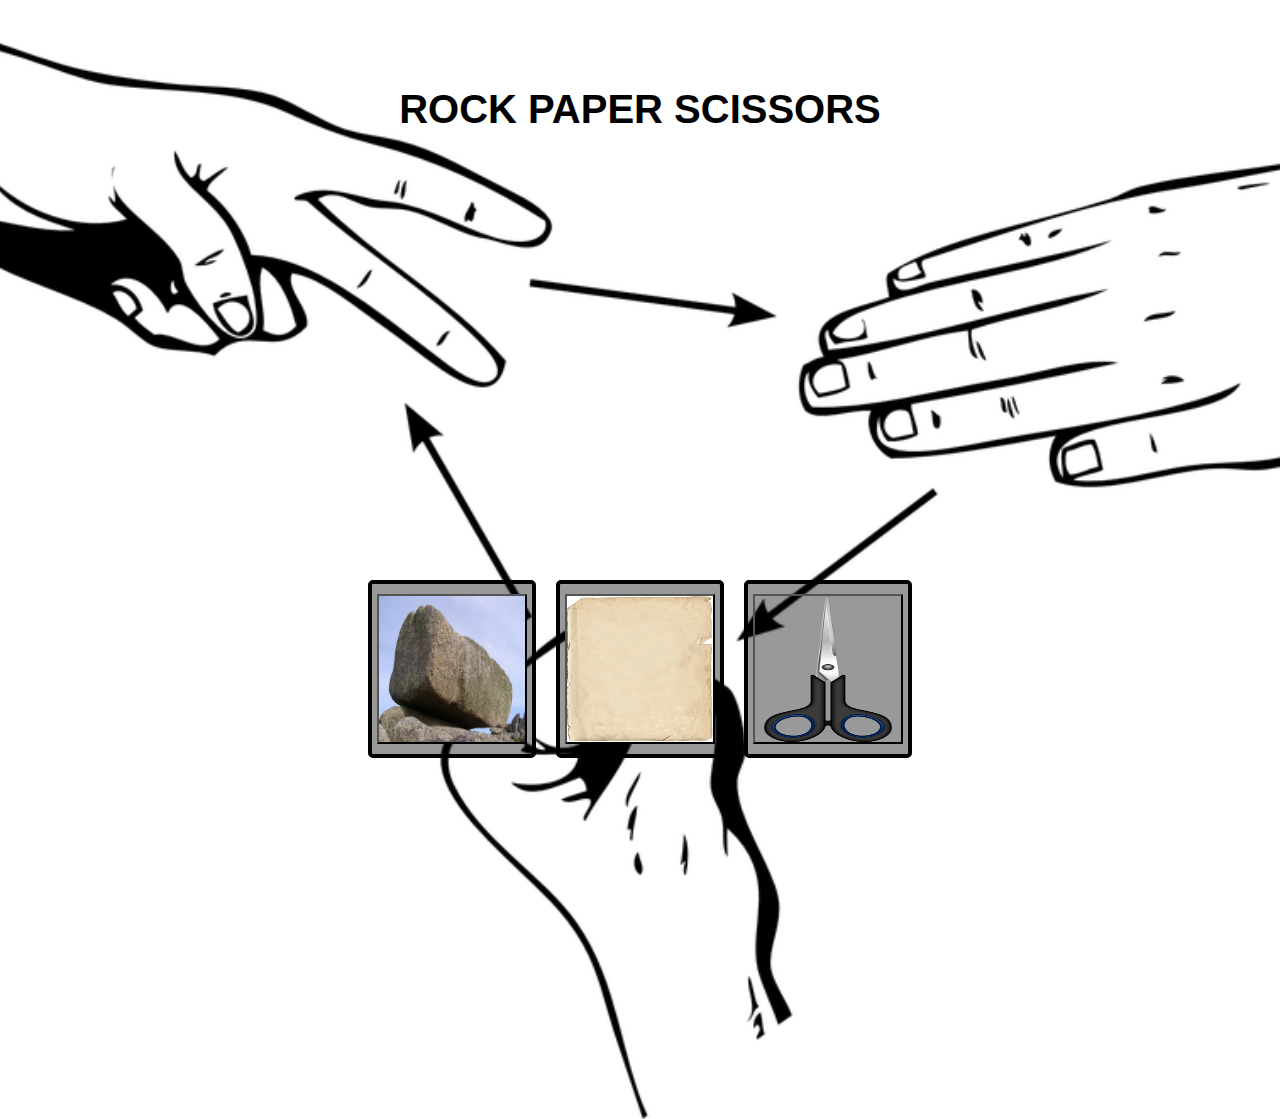
<file: index.html>
<!DOCTYPE html>
<html lang="en">

<head>
  <meta charset="utf-8">
  <title>rock-paper-scissors</title>
  <link rel="stylesheet" href="style.css">
</head>

<body>
  <header class="header">
    <h1>ROCK PAPER SCISSORS</h1>
    
    <p class="gameStatus">
    </p>
  </header>
  <div class="keys">
    <div class="key">
      <button class="button" id="rock"></button>
    </div>
    <div class="key">
      <button class="button" id="paper"></button>
    </div>
    <div class="key">
      <button class="button" id="scissors"></button>
    </div>
    <div class="result">

    </div>
  </div>

<script src='index.js'></script>

</body>

</html>
</file>
<file: style.css>
html {
    font-size: 10px;
    background: url('./images/background.png') bottom center;
    background-size: cover;
  }
  
  body,html {
    margin: 0;
    padding: 0;
    font-family: sans-serif;
  }
  
  .keys {
    display: flex;
    flex: 1;
    min-height: 100vh;
    align-items: center;
    justify-content: center;
  }
  
  .key {
    border: .4rem solid black;
    border-radius: .5rem;
    margin: 1rem;
    font-size: 1.5rem;
    padding: 1rem .5rem;
    transition: all .07s ease;
    max-width: fit-content;
    max-height: fit-content;
    text-align: center;
    color: white;
    background: rgba(0,0,0,0.4);
    text-shadow: 0 0 .5rem black;
    float:left;
  }
  
  .playing {
    transform: scale(1.1);
    border-color: #ffc600;
    box-shadow: 0 0 1rem #ffc600;
  }
  
  button {
    display: block;
    font-size: 2.7rem;
  }

  #rock{
      background: url('./images/rock.jpg') no-repeat;
      background-size: 100% 100%;
      width: 150px;
      max-width: 100%;
      height: 150px;
      max-height: 100%;
  }
  #paper{
      background: url('./images/paper.png') no-repeat;
      background-size: 100% 100%;
      width: 150px;
      height: 150px;
  }
  #scissors{
      background: url('./images/scissors.png') no-repeat;
      background-size: 100% 100%;
      width: 150px;
      height: 150px;
  }
  
  .header {
    padding: 60px;
    text-align: center;
    color: black;
    font-size: 20px;
  }
</file>
